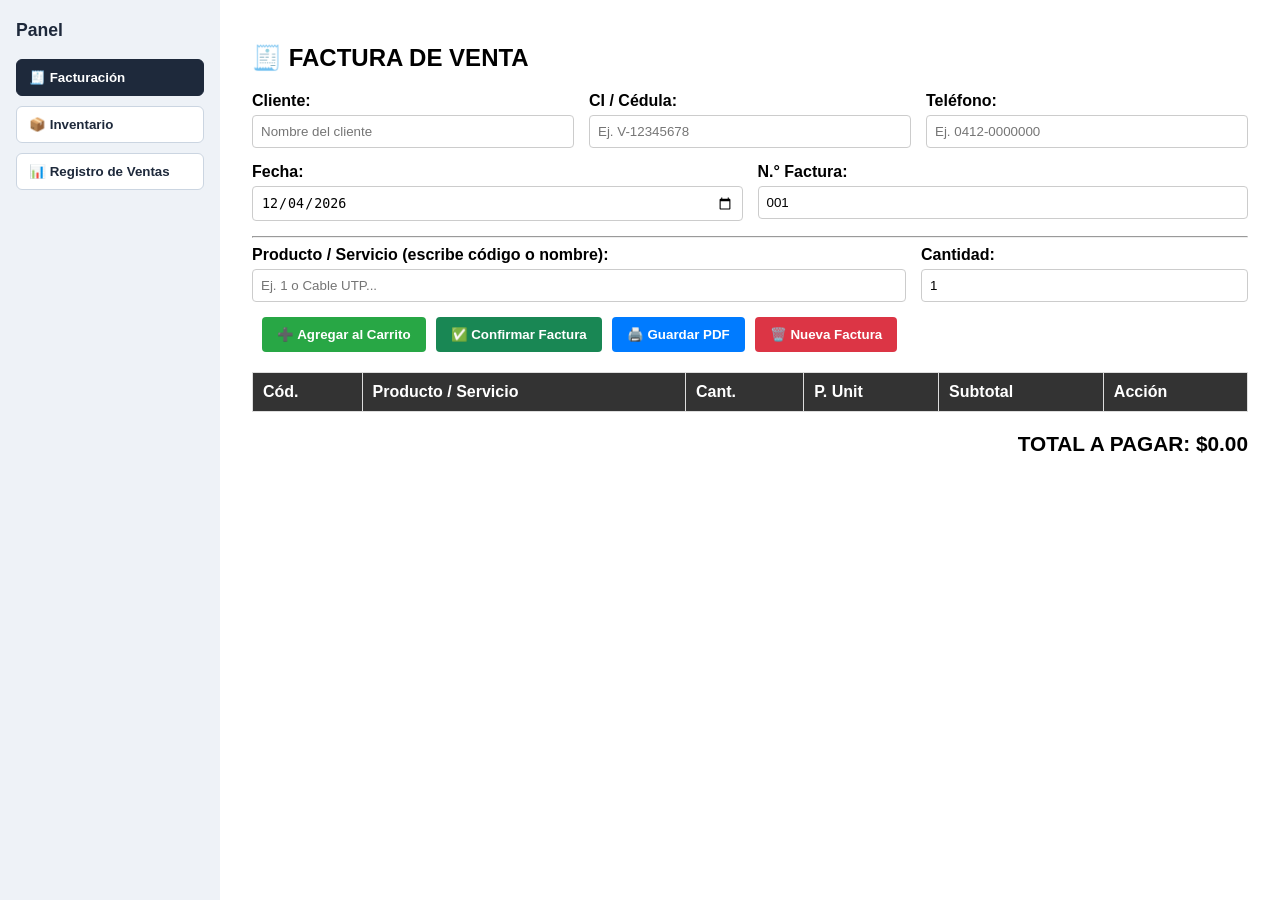
<file: index.html>
<!DOCTYPE html>
<html lang="es">
<head>
    <meta charset="UTF-8">
    <title>Generador de Facturas</title>
    <link rel="stylesheet" href="estilos.css">
<base target="_blank">
</head>
<body>
    <div class="contenedor">
        <div class="dashboard">
            <aside class="sidebar no-imprimir">
                <h2>Panel</h2>
                <button type="button" id="nav-facturacion" class="btn-nav activo" onclick="cambiarVista('facturacion')">
                    🧾 Facturación
                </button>
                <button type="button" id="nav-inventario" class="btn-nav" onclick="cambiarVista('inventario')">
                    📦 Inventario
                </button>
           <!-- En index.html, dentro de <aside class="sidebar no-imprimir"> -->
                <button type="button" id="nav-ventas" class="btn-nav" onclick="cambiarVista('ventas')">
                   📊 Registro de Ventas
                 </button>
           </aside>
<main class="contenido-principal">
                <section id="vista-facturacion">
                    <h1>🧾 FACTURA DE VENTA</h1>

                    <div class="fila-datos">
                        <div class="campo">
                            <label for="cliente">Cliente:</label>
                            <input type="text" id="cliente" placeholder="Nombre del cliente">
                        </div>
                        <div class="campo">
                            <label for="ci_cliente">CI / Cédula:</label>
                            <input type="text" id="ci_cliente" placeholder="Ej. V-12345678">
                        </div>
                        <div class="campo">
                            <label for="telefono_cliente">Teléfono:</label>
                            <input type="text" id="telefono_cliente" placeholder="Ej. 0412-0000000">
                        </div>
                    </div>

                    <div class="fila-datos">
                        <div class="campo">
                            <label for="fecha">Fecha:</label>
                            <input type="date" id="fecha">
                        </div>
                        <div class="campo">
                            <label for="num_factura">N.° Factura:</label>
                            <input type="text" id="num_factura" value="001">
                        </div>
                    </div>

                    <hr>

                    <div class="fila-datos no-imprimir">
                        <div class="campo campo-ancho">
                            <label for="buscar_producto">Producto / Servicio (escribe código o nombre):</label>
                            <input type="text" id="buscar_producto" list="lista_productos" placeholder="Ej. 1 o Cable UTP..." autocomplete="off">
                            <datalist id="lista_productos"></datalist>
                        </div>
                        <div class="campo">
                            <label for="cantidad">Cantidad:</label>
                            <input type="number" id="cantidad" value="1" min="1">
                        </div>
                    </div>

                    <div class="botones no-imprimir">
                        <div id="estado-carrito" class="no-imprimir" style="margin-top: 8px; font-weight: bold;"></div>
                        <button type="button" id="btnAgregar" class="btn-agregar" onclick="agregarProducto()">➕ Agregar al Carrito</button>
                        <button type="button" id="btnConfirmar" class="btn-confirmar" onclick="confirmarFactura()">✅ Confirmar Factura</button>
                        <button type="button" id="btnImprimir" class="btn-imprimir" onclick="window.print()">🖨️ Guardar PDF</button>
                        <button type="button" id="btnLimpiar" class="btn-limpiar" onclick="limpiarFactura()">🗑️ Nueva Factura</button>
                    </div>

                    <table>
                        <thead>
                            <tr>
                                <th>Cód.</th>
                                <th>Producto / Servicio</th>
                                <th>Cant.</th>
                                <th>P. Unit</th>
                                <th>Subtotal</th>
                                <th class="no-imprimir">Acción</th>
                            </tr>
                        </thead>
                        <tbody id="lista_carrito"></tbody>
                    </table>

                    <div class="total">
                        <strong>TOTAL A PAGAR: $<span id="total">0.00</span></strong>
                    </div>
                </section>

                <section id="vista-inventario" class="oculto">
                    <h1>📦 MÓDULO DE INVENTARIO</h1>
                    <p>Consulta el stock actual o agrega nuevos productos sin entrar al código.</p>

                    <div class="botones no-imprimir">
                        <button type="button" id="btnNuevoProducto" class="btn-agregar" onclick="alternarFormularioProducto()">➕ Nuevo Producto</button>
                        <button type="button" id="btnReducirStock" class="btn-limpiar" onclick="alternarFormularioReduccion()">➖ Reducir Stock</button>
                    </div>

                    <div id="form-nuevo-producto" class="oculto" style="margin-top: 15px; padding: 15px; border: 1px solid #cbd5e1; border-radius: 6px; background: #f8fafc;">
                        <div class="fila-datos">
                            <div class="campo">
                                <label for="nuevo_codigo">Código:</label>
                                <input type="text" id="nuevo_codigo" placeholder="Ej. 11 o SSD-240">
                            </div>
                            <div class="campo campo-ancho">
                                <label for="nuevo_nombre">Nombre del Producto / Servicio:</label>
                                <input type="text" id="nuevo_nombre" placeholder="Ej. Disco SSD 240GB">
                            </div>
                        </div>
                        <div class="fila-datos">
                            <div class="campo">
                                <label for="nuevo_precio">Precio Unit. ($):</label>
                                <input type="number" id="nuevo_precio" step="0.01" min="0" placeholder="0.00">
                            </div>
                            <div class="campo">
                                <label for="nuevo_stock">Stock Inicial:</label>
                                <input type="number" id="nuevo_stock" min="0" value="1">
                            </div>
                        </div>
                        <div class="botones">
                            <button type="button" class="btn-confirmar" onclick="guardarNuevoProducto()">💾 Guardar en Inventario</button>
                            <button type="button" class="btn-limpiar" onclick="alternarFormularioProducto(false)">Cancelar</button>
                        </div>
                    </div>

                    <div id="form-reducir-stock" class="oculto" style="margin-top: 15px; padding: 15px; border: 1px solid #f3c2c2; border-radius: 6px; background: #fef2f2;">
                        <div class="fila-datos">
                            <div class="campo campo-ancho">
                                <label for="reducir_producto">Producto a descontar (código o nombre):</label>
                                <input type="text" id="reducir_producto" list="lista_productos" placeholder="Ej. 6 o Pasta Termica Premium" autocomplete="off">
                            </div>
                            <div class="campo">
                                <label for="reducir_cantidad">Cantidad a descontar:</label>
                                <input type="number" id="reducir_cantidad" min="1" value="1">
                            </div>
                        </div>
                        <div class="fila-datos">
                            <div class="campo campo-ancho">
                                <label for="reducir_motivo">Motivo (opcional):</label>
                                <input type="text" id="reducir_motivo" placeholder="Ej. Producto dañado, uso interno, pérdida...">
                            </div>
                        </div>
                        <div class="botones">
                            <button type="button" class="btn-confirmar" onclick="guardarReduccionStock()">💾 Descontar del Stock</button>
                            <button type="button" class="btn-limpiar" onclick="alternarFormularioReduccion(false)">Cancelar</button>
                        </div>
                    </div>

                    <table>
                        <thead>
                            <tr>
                                <th>Cód.</th>
                                <th>Producto / Servicio</th>
                                <th>Precio Unit.</th>
                                <th>Stock Actual</th>
                                <th>Estado</th>
                                <th class="no-imprimir">Acción</th>
                            </tr>
                        </thead>
                        <tbody id="lista_inventario"></tbody>
                    </table>
               </section>

           <section id="vista-ventas" class="oculto">
               <h1>📊 REGISTRO DE VENTAS</h1>
               <p>Historial de facturas confirmadas y guardadas en este navegador.</p>

               <table>
                   <thead>
                       <tr>
                           <th>N.° Factura</th>
                           <th>Fecha</th>
                           <th>Cliente</th>
                           <th>CI / Teléfono</th>
                           <th>Productos</th>
                           <th>Total</th>
                       </tr>
                   </thead>
                   <tbody id="lista_ventas"></tbody>
               </table>

               <div class="total">
                   <strong>TOTAL VENTAS REGISTRADAS: $<span id="total-ventas">0.00</span></strong>
               </div>
           </section>

           <section id="vista-inventario" class="oculto">
               
               
                </section>
            </main>
        </div>
    </div>

    <script type="module" src="app.js"></script>
</body>
</html>
</file>
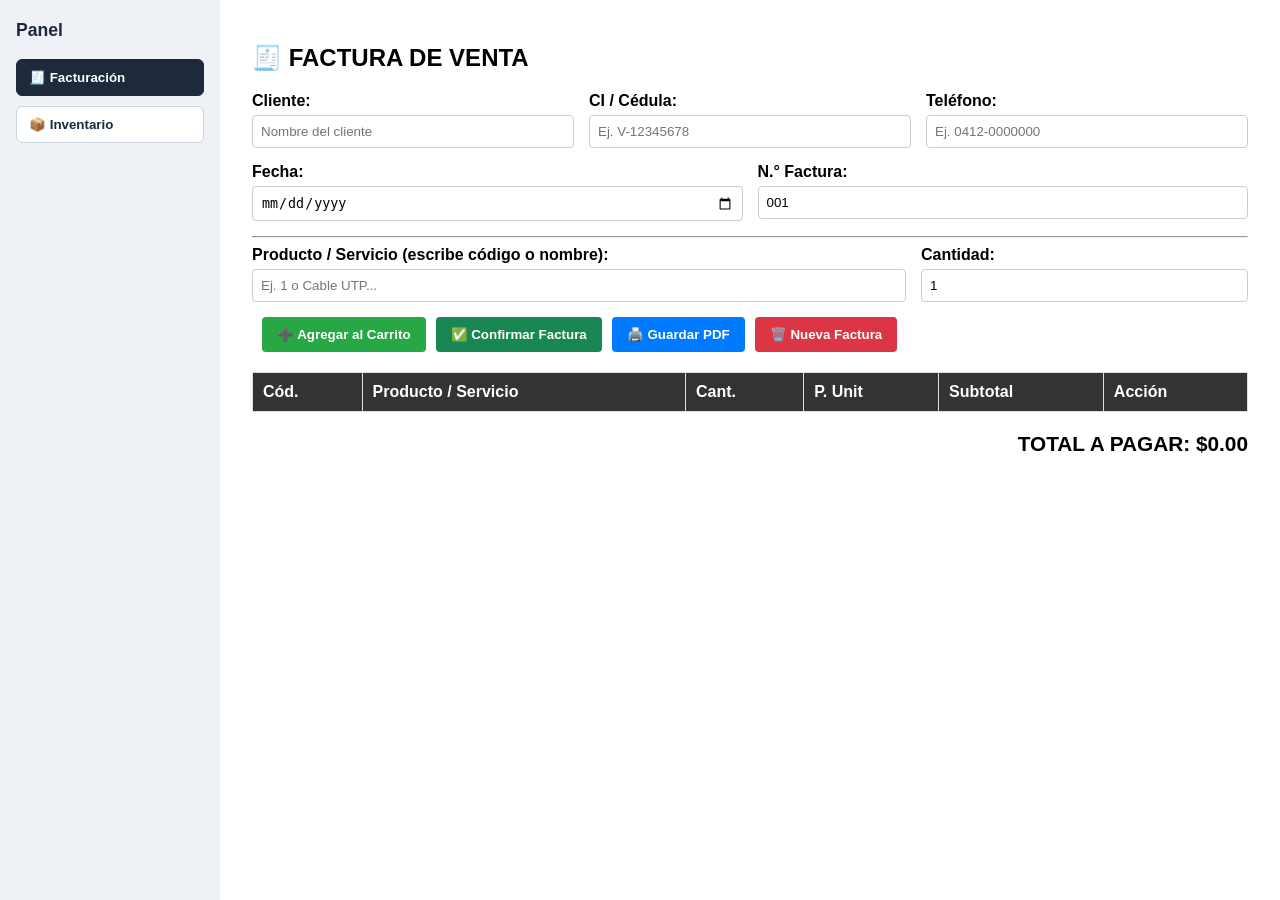
<file: version00.1/index.html>
<!DOCTYPE html>
<html lang="es">
<head>
    <meta charset="UTF-8">
    <title>Generador de Facturas</title>
    <link rel="stylesheet" href="estilos.css">
</head>
<body>
    <div class="contenedor">
        <div class="dashboard">
            <aside class="sidebar no-imprimir">
                <h2>Panel</h2>
                <button type="button" id="nav-facturacion" class="btn-nav activo" onclick="cambiarVista('facturacion')">
                    🧾 Facturación
                </button>
                <button type="button" id="nav-inventario" class="btn-nav" onclick="cambiarVista('inventario')">
                    📦 Inventario
                </button>
            </aside>

            <main class="contenido-principal">
                <section id="vista-facturacion">
                    <h1>🧾 FACTURA DE VENTA</h1>

                    <div class="fila-datos">
                        <div class="campo">
                            <label for="cliente">Cliente:</label>
                            <input type="text" id="cliente" placeholder="Nombre del cliente">
                        </div>
                        <div class="campo">
                            <label for="ci_cliente">CI / Cédula:</label>
                            <input type="text" id="ci_cliente" placeholder="Ej. V-12345678">
                        </div>
                        <div class="campo">
                            <label for="telefono_cliente">Teléfono:</label>
                            <input type="text" id="telefono_cliente" placeholder="Ej. 0412-0000000">
                        </div>
                    </div>

                    <div class="fila-datos">
                        <div class="campo">
                            <label for="fecha">Fecha:</label>
                            <input type="date" id="fecha">
                        </div>
                        <div class="campo">
                            <label for="num_factura">N.° Factura:</label>
                            <input type="text" id="num_factura" value="001">
                        </div>
                    </div>

                    <hr>

                    <div class="fila-datos no-imprimir">
                        <div class="campo campo-ancho">
                            <label for="buscar_producto">Producto / Servicio (escribe código o nombre):</label>
                            <input type="text" id="buscar_producto" list="lista_productos" placeholder="Ej. 1 o Cable UTP..." autocomplete="off">
                            <datalist id="lista_productos"></datalist>
                        </div>
                        <div class="campo">
                            <label for="cantidad">Cantidad:</label>
                            <input type="number" id="cantidad" value="1" min="1">
                        </div>
                    </div>

                    <div class="botones no-imprimir">
                        <div id="estado-carrito" class="no-imprimir" style="margin-top: 8px; font-weight: bold;"></div>
                        <button type="button" id="btnAgregar" class="btn-agregar" onclick="agregarProducto()">➕ Agregar al Carrito</button>
                        <button type="button" id="btnConfirmar" class="btn-confirmar" onclick="confirmarFactura()">✅ Confirmar Factura</button>
                        <button type="button" id="btnImprimir" class="btn-imprimir" onclick="window.print()">🖨️ Guardar PDF</button>
                        <button type="button" id="btnLimpiar" class="btn-limpiar" onclick="limpiarFactura()">🗑️ Nueva Factura</button>
                    </div>

                    <table>
                        <thead>
                            <tr>
                                <th>Cód.</th>
                                <th>Producto / Servicio</th>
                                <th>Cant.</th>
                                <th>P. Unit</th>
                                <th>Subtotal</th>
                                <th class="no-imprimir">Acción</th>
                            </tr>
                        </thead>
                        <tbody id="lista_carrito"></tbody>
                    </table>

                    <div class="total">
                        <strong>TOTAL A PAGAR: $<span id="total">0.00</span></strong>
                    </div>
                </section>

                <section id="vista-inventario" class="oculto">
                    <h1>📦 MÓDULO DE INVENTARIO</h1>
                    <p>Consulta el stock actual o agrega nuevos productos sin entrar al código.</p>

                    <div class="botones no-imprimir">
                        <button type="button" id="btnNuevoProducto" class="btn-agregar" onclick="alternarFormularioProducto()">➕ Nuevo Producto</button>
                    </div>

                    <div id="form-nuevo-producto" class="oculto" style="margin-top: 15px; padding: 15px; border: 1px solid #cbd5e1; border-radius: 6px; background: #f8fafc;">
                        <div class="fila-datos">
                            <div class="campo">
                                <label for="nuevo_codigo">Código:</label>
                                <input type="text" id="nuevo_codigo" placeholder="Ej. 11 o SSD-240">
                            </div>
                            <div class="campo campo-ancho">
                                <label for="nuevo_nombre">Nombre del Producto / Servicio:</label>
                                <input type="text" id="nuevo_nombre" placeholder="Ej. Disco SSD 240GB">
                            </div>
                        </div>
                        <div class="fila-datos">
                            <div class="campo">
                                <label for="nuevo_precio">Precio Unit. ($):</label>
                                <input type="number" id="nuevo_precio" step="0.01" min="0" placeholder="0.00">
                            </div>
                            <div class="campo">
                                <label for="nuevo_stock">Stock Inicial:</label>
                                <input type="number" id="nuevo_stock" min="0" value="1">
                            </div>
                        </div>
                        <div class="botones">
                            <button type="button" class="btn-confirmar" onclick="guardarNuevoProducto()">💾 Guardar en Inventario</button>
                            <button type="button" class="btn-limpiar" onclick="alternarFormularioProducto(false)">Cancelar</button>
                        </div>
                    </div>

                    <table>
                        <thead>
                            <tr>
                                <th>Cód.</th>
                                <th>Producto / Servicio</th>
                                <th>Precio Unit.</th>
                                <th>Stock Actual</th>
                                <th>Estado</th>
                            </tr>
                        </thead>
                        <tbody id="lista_inventario"></tbody>
                    </table>
                </section>
            </main>
        </div>
    </div>

    <script src="app.js"></script>
</body>
</html>
</file>
<file: estilos.css>
/* Estilo base de toda la ventana */
body {
    font-family: Arial, sans-serif;
    margin: 0;
    padding: 0;
    width: 100%;
    min-height: 100vh;
    background-color: #f4f4f9;
    box-sizing: border-box;
}

/* Contenedor general del dashboard */
.contenedor {
    background: white;
    width: 100%;
    max-width: none;
    min-height: 100vh;
    margin: 0;
    padding: 0;
    box-sizing: border-box;
}

/* Estructura lateral izquierda + área principal amplia */
.dashboard {
    display: flex;
    width: 100%;
    min-height: 100vh;
    align-items: stretch;
}

.sidebar {
    width: 220px;
    min-width: 220px;
    flex-shrink: 0;
    background: #eef2f7;
    padding: 20px 16px;
    box-sizing: border-box;
    display: flex;
    flex-direction: column;
    gap: 10px;
}

.sidebar h2 {
    margin: 0 0 8px 0;
    font-size: 1.1rem;
    color: #1e293b;
}

.btn-nav {
    padding: 10px 12px;
    text-align: left;
    border: 1px solid #cbd5e1;
    background: #ffffff;
    color: #1e293b;
    border-radius: 6px;
    cursor: pointer;
    font-weight: bold;
}

.btn-nav.activo {
    background: #1e293b;
    color: #ffffff;
    border-color: #1e293b;
}

.contenido-principal {
    flex: 1;
    width: 100%;
    min-width: 0;
    padding: 24px 32px;
    box-sizing: border-box;
}

#vista-facturacion,
#vista-inventario {
    width: 100%;
    max-width: none;
}

.oculto {
    display: none;
}

/* Fila horizontal para agrupar campos */
.fila-datos {
    display: flex;
    gap: 15px;
    margin-bottom: 15px;
}

.campo {
    flex: 1;
    min-width: 0;
}

.campo-ancho {
    flex: 2;
}

label {
    display: block;
    font-weight: bold;
    margin-bottom: 5px;
}

input, select {
    width: 100%;
    padding: 8px;
    box-sizing: border-box;
    border: 1px solid #ccc;
    border-radius: 4px;
}

/* Contenedor y estilo general de botones */
.botones {
    display: flex;
    gap: 10px;
    margin-top: 10px;
    flex-wrap: wrap;
}

button {
    padding: 10px 15px;
    border: none;
    border-radius: 4px;
    color: white;
    cursor: pointer;
    font-weight: bold;
}

button:hover {
    opacity: 0.9;
}

/* Colores según la acción de cada botón */
.btn-agregar { background-color: #28a745; }
.btn-confirmar { background-color: #198754; color: #ffffff; }
.btn-imprimir { background-color: #007bff; }
.btn-limpiar { background-color: #dc3545; }

/* Botones pequeños para ajustar cantidad (-1 / +1) en cada fila */
.btn-cantidad {
    background-color: #6c757d;
    padding: 5px 8px;
    font-size: 0.85em;
}

/* Botón rojo para eliminar toda una fila */
.btn-eliminar-fila {
    background-color: #dc3545;
    padding: 5px 10px;
    font-size: 0.85em;
}

/* Tablas de factura e inventario */
table {
    width: 100%;
    border-collapse: collapse;
    margin-top: 20px;
}

th, td {
    border: 1px solid #ddd;
    padding: 10px;
    text-align: left;
}

th {
    background-color: #333;
    color: white;
}

/* Total a pagar */
.total {
    text-align: right;
    margin-top: 20px;
    font-size: 1.3em;
}

/* Reglas para impresión o exportación a PDF */
@media print {
    .no-imprimir {
        display: none;
    }
    body {
        background: white;
        margin: 0;
    }
    .contenedor {
        box-shadow: none;
    }
}
</file>
<file: version00.1/estilos.css>
/* Estilo base de toda la ventana */
body {
    font-family: Arial, sans-serif;
    margin: 0;
    padding: 0;
    width: 100%;
    min-height: 100vh;
    background-color: #f4f4f9;
    box-sizing: border-box;
}

/* Contenedor general del dashboard */
.contenedor {
    background: white;
    width: 100%;
    max-width: none;
    min-height: 100vh;
    margin: 0;
    padding: 0;
    box-sizing: border-box;
}

/* Estructura lateral izquierda + área principal amplia */
.dashboard {
    display: flex;
    width: 100%;
    min-height: 100vh;
    align-items: stretch;
}

.sidebar {
    width: 220px;
    min-width: 220px;
    flex-shrink: 0;
    background: #eef2f7;
    padding: 20px 16px;
    box-sizing: border-box;
    display: flex;
    flex-direction: column;
    gap: 10px;
}

.sidebar h2 {
    margin: 0 0 8px 0;
    font-size: 1.1rem;
    color: #1e293b;
}

.btn-nav {
    padding: 10px 12px;
    text-align: left;
    border: 1px solid #cbd5e1;
    background: #ffffff;
    color: #1e293b;
    border-radius: 6px;
    cursor: pointer;
    font-weight: bold;
}

.btn-nav.activo {
    background: #1e293b;
    color: #ffffff;
    border-color: #1e293b;
}

.contenido-principal {
    flex: 1;
    width: 100%;
    min-width: 0;
    padding: 24px 32px;
    box-sizing: border-box;
}

#vista-facturacion,
#vista-inventario {
    width: 100%;
    max-width: none;
}

.oculto {
    display: none;
}

/* Fila horizontal para agrupar campos */
.fila-datos {
    display: flex;
    gap: 15px;
    margin-bottom: 15px;
}

.campo {
    flex: 1;
    min-width: 0;
}

.campo-ancho {
    flex: 2;
}

label {
    display: block;
    font-weight: bold;
    margin-bottom: 5px;
}

input, select {
    width: 100%;
    padding: 8px;
    box-sizing: border-box;
    border: 1px solid #ccc;
    border-radius: 4px;
}

/* Contenedor y estilo general de botones */
.botones {
    display: flex;
    gap: 10px;
    margin-top: 10px;
    flex-wrap: wrap;
}

button {
    padding: 10px 15px;
    border: none;
    border-radius: 4px;
    color: white;
    cursor: pointer;
    font-weight: bold;
}

button:hover {
    opacity: 0.9;
}

/* Colores según la acción de cada botón */
.btn-agregar { background-color: #28a745; }
.btn-confirmar { background-color: #198754; color: #ffffff; }
.btn-imprimir { background-color: #007bff; }
.btn-limpiar { background-color: #dc3545; }

/* Botones pequeños para ajustar cantidad (-1 / +1) en cada fila */
.btn-cantidad {
    background-color: #6c757d;
    padding: 5px 8px;
    font-size: 0.85em;
}

/* Botón rojo para eliminar toda una fila */
.btn-eliminar-fila {
    background-color: #dc3545;
    padding: 5px 10px;
    font-size: 0.85em;
}

/* Tablas de factura e inventario */
table {
    width: 100%;
    border-collapse: collapse;
    margin-top: 20px;
}

th, td {
    border: 1px solid #ddd;
    padding: 10px;
    text-align: left;
}

th {
    background-color: #333;
    color: white;
}

/* Total a pagar */
.total {
    text-align: right;
    margin-top: 20px;
    font-size: 1.3em;
}

/* Reglas para impresión o exportación a PDF */
@media print {
    .no-imprimir {
        display: none;
    }
    body {
        background: white;
        margin: 0;
    }
    .contenedor {
        box-shadow: none;
    }
}
</file>
